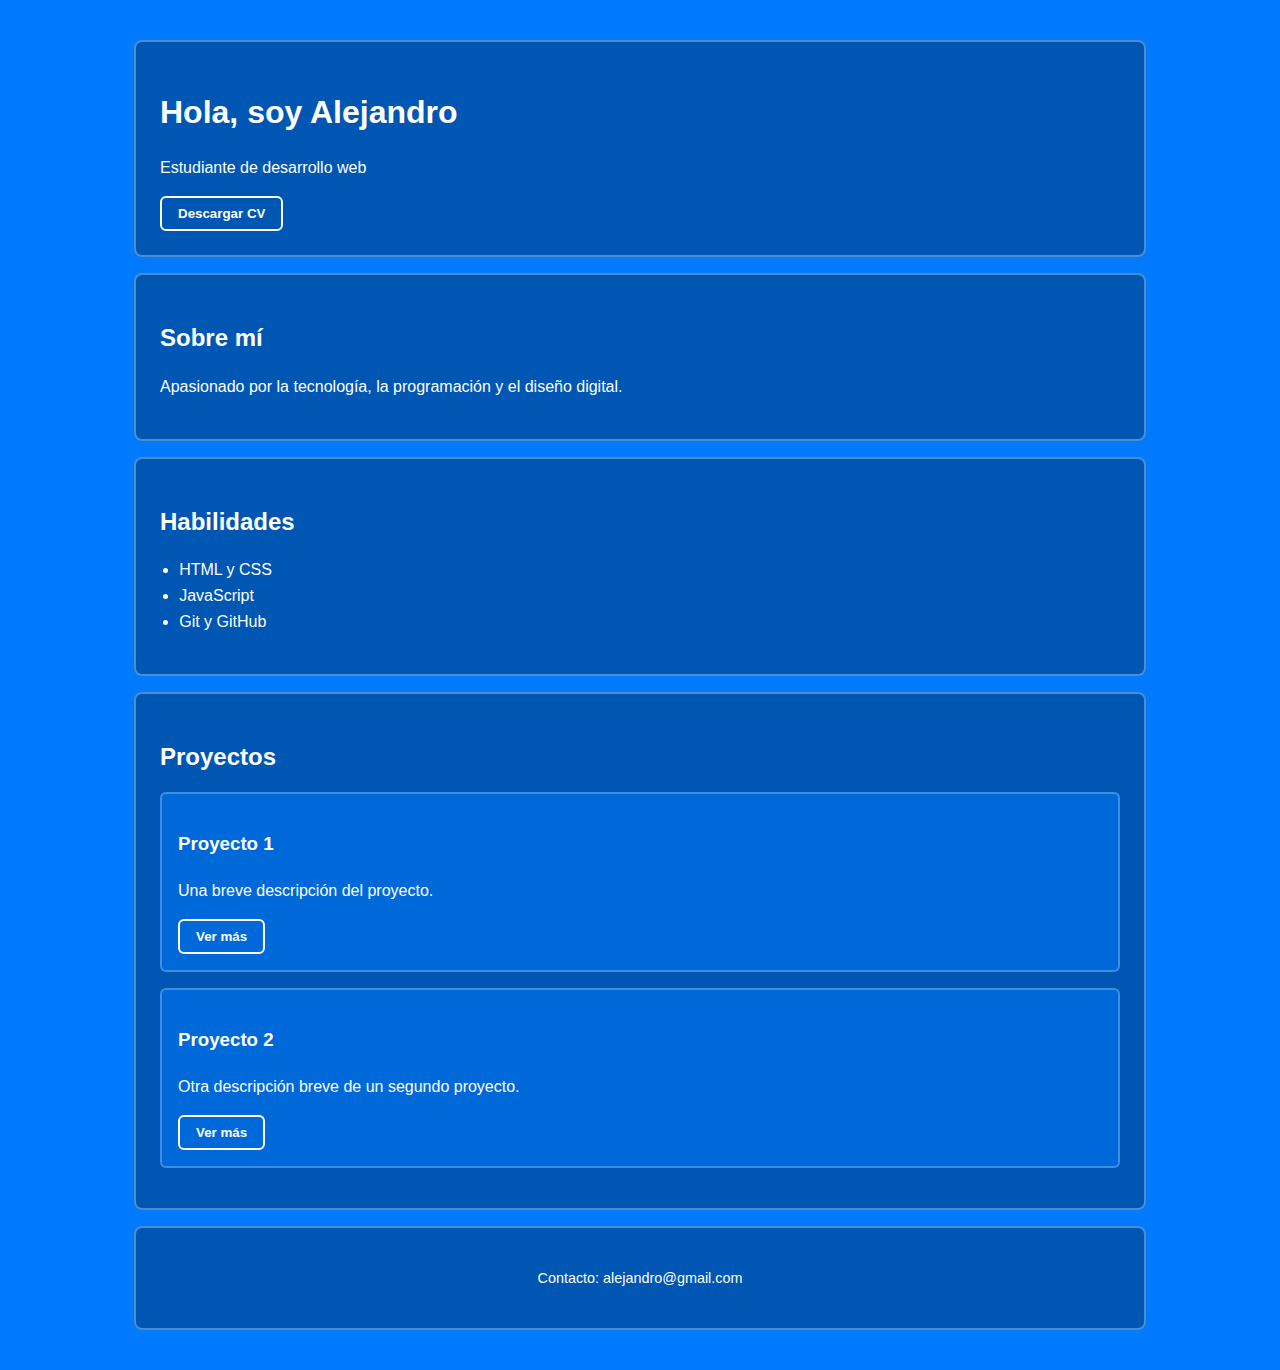
<file: index.html>
<!DOCTYPE html>
<html lang="es">
<head>
  <meta charset="UTF-8" />
  <meta name="viewport" content="width=device-width, initial-scale=1.0"/>
  <title>Mi Portafolio</title>
  <link rel="stylesheet" href="style.css"/>
</head>
<body>
  <header>
    <h1>Hola, soy Alejandro</h1>
    <p>Estudiante de desarrollo web</p>
    <button>Descargar CV</button>
  </header>

  <section class="about">
    <h2>Sobre mí</h2>
    <p>Apasionado por la tecnología, la programación y el diseño digital.</p>
  </section>

  <section class="skills">
    <h2>Habilidades</h2>
    <ul>
      <li>HTML y CSS</li>
      <li>JavaScript</li>
      <li>Git y GitHub</li>
    </ul>
  </section>

  <section class="projects">
    <h2>Proyectos</h2>
    <div class="card">
      <h3>Proyecto 1</h3>
      <p>Una breve descripción del proyecto.</p>
      <button>Ver más</button>
    </div>
    <div class="card">
      <h3>Proyecto 2</h3>
      <p>Otra descripción breve de un segundo proyecto.</p>
      <button>Ver más</button>
    </div>
  </section>

  <footer>
    <p>Contacto: alejandro@gmail.com</p>
  </footer>

  <script src="script.js"></script>
</body>
</html>
</file>
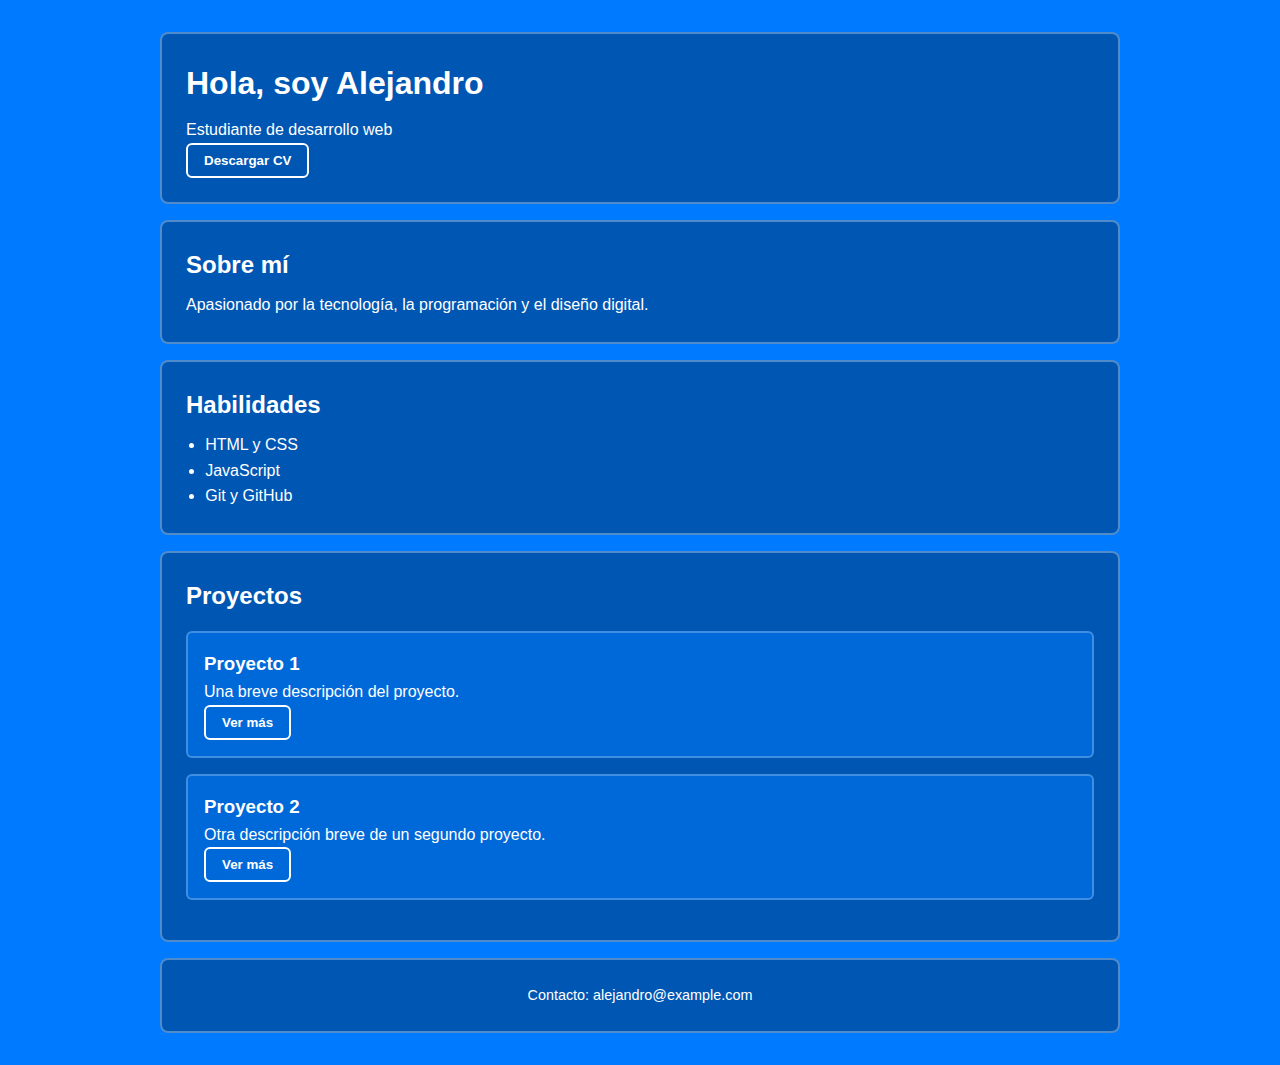
<file: index/index.html>
<!DOCTYPE html>
<html lang="es">
<head>
  <meta charset="UTF-8" />
  <meta name="viewport" content="width=device-width, initial-scale=1.0"/>
  <title>Mi Portafolio</title>
  <link rel="stylesheet" href="style.css"/>
</head>
<body>
  <header>
    <h1>Hola, soy Alejandro</h1>
    <p>Estudiante de desarrollo web</p>
    <button>Descargar CV</button>
  </header>

  <section class="about">
    <h2>Sobre mí</h2>
    <p>Apasionado por la tecnología, la programación y el diseño digital.</p>
  </section>

  <section class="skills">
    <h2>Habilidades</h2>
    <ul>
      <li>HTML y CSS</li>
      <li>JavaScript</li>
      <li>Git y GitHub</li>
    </ul>
  </section>

  <section class="projects">
    <h2>Proyectos</h2>
    <div class="card">
      <h3>Proyecto 1</h3>
      <p>Una breve descripción del proyecto.</p>
      <button>Ver más</button>
    </div>
    <div class="card">
      <h3>Proyecto 2</h3>
      <p>Otra descripción breve de un segundo proyecto.</p>
      <button>Ver más</button>
    </div>
  </section>

  <footer>
    <p>Contacto: alejandro@example.com</p>
  </footer>

  <script src="script.js"></script>
</body>
</html>
</file>
<file: style.css>
{
  margin: 0;
  padding: 0;
  box-sizing: border-box;
}

body {
  font-family: 'Segoe UI', sans-serif;
  background-color: #007BFF;
  color: #ffffff;
  line-height: 1.6;
  padding: 1rem;
}

header, section, footer {
  background-color: #0056b3;
  margin: 1rem auto;
  padding: 1.5rem;
  max-width: 960px;
  border-radius: 8px;
  border: 2px solid #ffffff50;
}

h1, h2 {
  margin-bottom: 0.5rem;
}

.skills ul {
  padding-left: 1.2rem;
}

.card {
  background-color: #0069d9;
  padding: 1rem;
  margin: 1rem 0;
  border: 2px solid #ffffff40;
  border-radius: 6px;
  transition: transform 0.2s;
}

.card:hover {
  transform: scale(1.02);
}

button {
  background-color: transparent;
  border: 2px solid #fff;
  color: #fff;
  padding: 0.5rem 1rem;
  border-radius: 6px;
  cursor: pointer;
  font-weight: bold;
  transition: all 0.3s ease;
}

button:hover {
  background-color: #fff;
  color: #0056b3;
  box-shadow: 0 0 10px #ffffff88;
}

footer {
  text-align: center;
  font-size: 0.9rem;
}

@media (max-width: 600px) {
  body {
    padding: 0.5rem;
  }

  header, section, footer {
    padding: 1rem;
  }
}
</file>
<file: index/style.css>
/* Reset básico */
* {
  margin: 0;
  padding: 0;
  box-sizing: border-box;
}

/* Estilo general */
body {
  font-family: 'Segoe UI', sans-serif;
  background-color: #007BFF; /* Azul vibrante */
  color: #ffffff;
  line-height: 1.6;
  padding: 1rem;
}

/* Estructura responsiva */
header, section, footer {
  background-color: #0056b3;
  margin: 1rem auto;
  padding: 1.5rem;
  max-width: 960px;
  border-radius: 8px;
  border: 2px solid #ffffff50;
}

/* Títulos */
h1, h2 {
  margin-bottom: 0.5rem;
}

/* Lista de habilidades */
.skills ul {
  padding-left: 1.2rem;
}

/* Tarjetas de proyectos */
.card {
  background-color: #0069d9;
  padding: 1rem;
  margin: 1rem 0;
  border: 2px solid #ffffff40;
  border-radius: 6px;
  transition: transform 0.2s;
}

.card:hover {
  transform: scale(1.02);
}

/* Botones */
button {
  background-color: transparent;
  border: 2px solid #fff;
  color: #fff;
  padding: 0.5rem 1rem;
  border-radius: 6px;
  cursor: pointer;
  font-weight: bold;
  transition: all 0.3s ease;
}

button:hover {
  background-color: #fff;
  color: #0056b3;
  box-shadow: 0 0 10px #ffffff88;
}

/* Footer */
footer {
  text-align: center;
  font-size: 0.9rem;
}

/* Media query para pantallas pequeñas */
@media (max-width: 600px) {
  body {
    padding: 0.5rem;
  }

  header, section, footer {
    padding: 1rem;
  }
}
</file>
